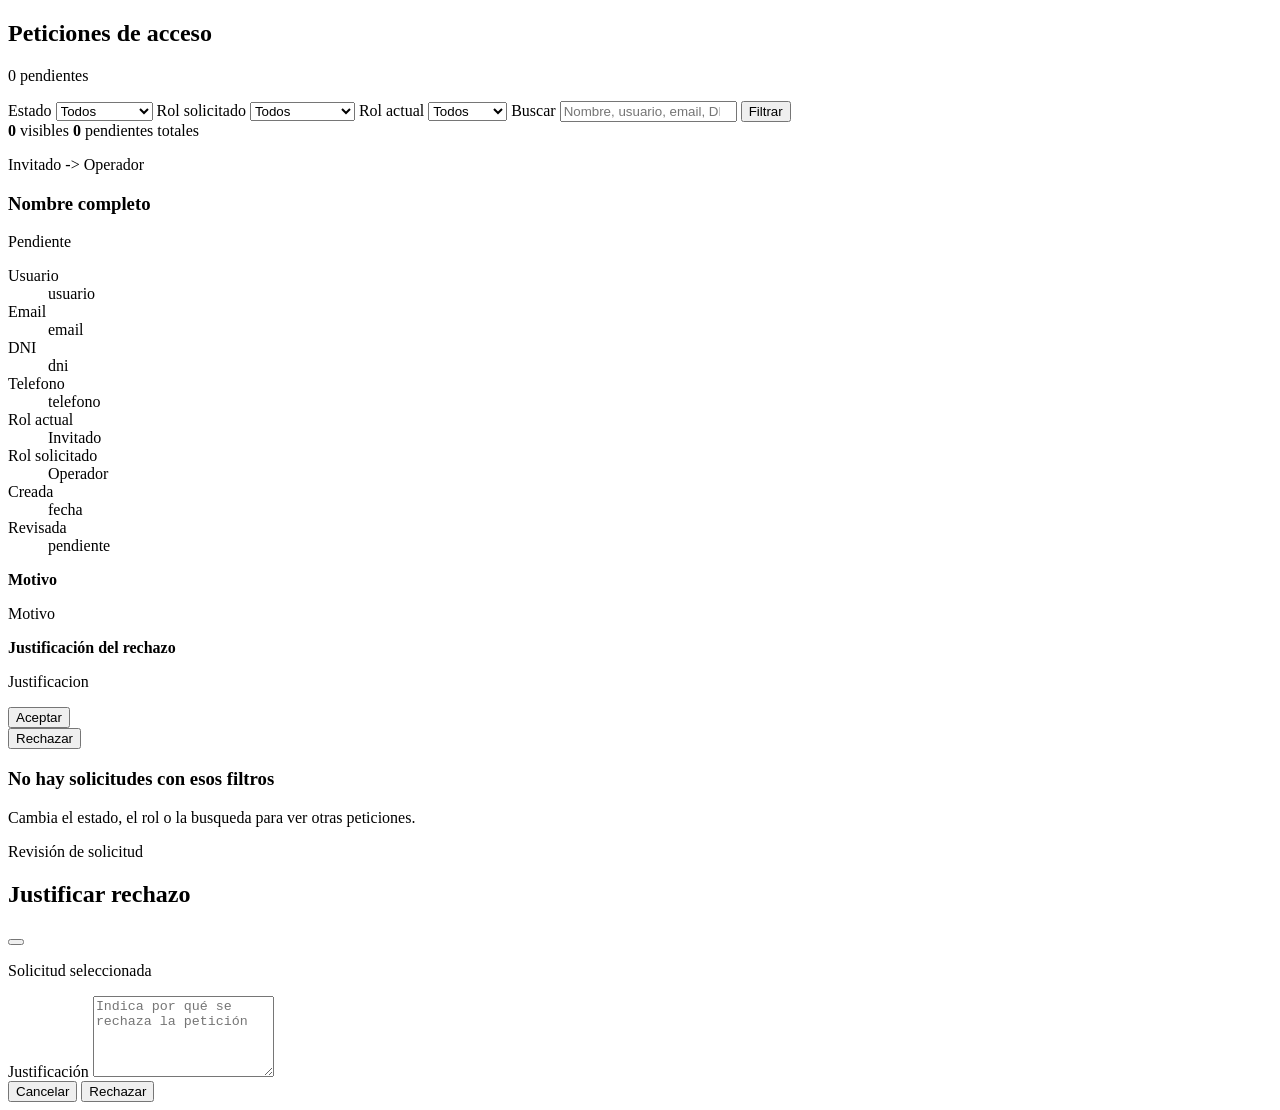
<file: src/main/resources/templates/dashboard/fragments/admin.html>
<!DOCTYPE html>
<html lang="es" xmlns:th="http://www.thymeleaf.org">
<body>
    <th:block th:fragment="admin">
            <section id="admin" class="dashboard-content-grid" th:if="${activeSection == 'admin'}">
                <article class="dashboard-card panel-card admin-panel role-requests-panel" data-collapsible>
                    <div class="panel-header">
                        <div>
                            <h2 id="requests-admin">Peticiones de acceso</h2>
                        </div>
                        <span class="role-badge" th:text="${pendingRoleRequests} + ' pendientes'">0 pendientes</span>
                    </div>

                    <p class="account-request-feedback is-success" th:if="${adminRequestSuccess}" th:text="${adminRequestSuccess}"></p>
                    <p class="account-request-feedback is-error" th:if="${adminRequestError}" th:text="${adminRequestError}"></p>

                    <form class="role-request-filters" method="get" action="/dashboard/admin">
                        <label>
                            Estado
                            <select name="requestStatus">
                                <option value="" th:selected="${requestStatus == ''}">Todos</option>
                                <option value="PENDING" th:selected="${requestStatus == 'PENDING'}">Pendientes</option>
                                <option value="APPROVED" th:selected="${requestStatus == 'APPROVED'}">Aprobadas</option>
                                <option value="REJECTED" th:selected="${requestStatus == 'REJECTED'}">Rechazadas</option>
                            </select>
                        </label>
                        <label>
                            Rol solicitado
                            <select name="requestedRole">
                                <option value="" th:selected="${requestedRole == ''}">Todos</option>
                                <option value="OPERATOR" th:selected="${requestedRole == 'OPERATOR'}">Operador</option>
                                <option value="ADMIN" th:selected="${requestedRole == 'ADMIN'}">Administrador</option>
                            </select>
                        </label>
                        <label>
                            Rol actual
                            <select name="currentRole">
                                <option value="" th:selected="${currentRole == ''}">Todos</option>
                                <option value="GUEST" th:selected="${currentRole == 'GUEST'}">Invitado</option>
                                <option value="OPERATOR" th:selected="${currentRole == 'OPERATOR'}">Operador</option>
                            </select>
                        </label>
                        <label>
                            Buscar
                            <input type="search" name="requestSearch" placeholder="Nombre, usuario, email, DNI..." th:value="${requestSearch}">
                        </label>
                        <button type="submit" class="btn-panel">
                            <i class="fas fa-filter"></i>
                            Filtrar
                        </button>
                    </form>

                    <div class="request-admin-summary">
                        <span><strong th:text="${visibleRoleRequests}">0</strong> visibles</span>
                        <span><strong th:text="${pendingRoleRequests}">0</strong> pendientes totales</span>
                    </div>

                    <div class="role-request-list" th:if="${!#lists.isEmpty(roleRequests)}">
                        <article class="role-request-item" th:each="request : ${roleRequests}">
                            <div class="role-request-header">
                                <div>
                                    <p th:text="${(request.currentRole == 'ADMIN' ? 'Administrador' : (request.currentRole == 'OPERATOR' ? 'Operador' : 'Invitado')) + ' -> ' + (request.requestedRole == 'ADMIN' ? 'Administrador' : (request.requestedRole == 'GUEST' ? 'Invitado' : 'Operador'))}">Invitado -> Operador</p>
                                    <h3 th:text="${request.fullName ?: request.username}">Nombre completo</h3>
                                </div>
                                <span class="detail-badge"
                                      th:classappend="${request.status == 'APPROVED'} ? ' is-success' : (${request.status == 'REJECTED'} ? ' is-danger' : ' is-warning')"
                                      th:text="${request.status == 'APPROVED'} ? 'Aprobada' : (${request.status == 'REJECTED'} ? 'Rechazada' : 'Pendiente')">Pendiente</span>
                            </div>

                            <dl class="role-request-data">
                                <div><dt>Usuario</dt><dd th:text="${request.username ?: 'Sin indicar'}">usuario</dd></div>
                                <div><dt>Email</dt><dd th:text="${request.email ?: 'Sin indicar'}">email</dd></div>
                                <div><dt>DNI</dt><dd th:text="${request.dni ?: 'Sin indicar'}">dni</dd></div>
                                <div><dt>Telefono</dt><dd th:text="${request.phone ?: 'Sin indicar'}">telefono</dd></div>
                                <div><dt>Rol actual</dt><dd th:text="${request.currentRole == 'ADMIN' ? 'Administrador' : (request.currentRole == 'OPERATOR' ? 'Operador' : 'Invitado')}">Invitado</dd></div>
                                <div><dt>Rol solicitado</dt><dd th:text="${request.requestedRole == 'ADMIN' ? 'Administrador' : (request.requestedRole == 'GUEST' ? 'Invitado' : 'Operador')}">Operador</dd></div>
                                <div><dt>Creada</dt><dd th:text="${request.createdAt != null ? #dates.format(T(java.util.Date).from(request.createdAt), 'dd/MM/yyyy HH:mm') : 'Sin fecha'}">fecha</dd></div>
                                <div><dt>Revisada</dt><dd th:text="${request.reviewedAt != null ? #dates.format(T(java.util.Date).from(request.reviewedAt), 'dd/MM/yyyy HH:mm') : 'Pendiente'}">pendiente</dd></div>
                            </dl>

                            <div class="role-request-reason">
                                <strong>Motivo</strong>
                                <p th:text="${#strings.isEmpty(request.reason)} ? 'Sin motivo indicado.' : ${request.reason}">Motivo</p>
                            </div>

                            <div class="role-request-reason is-rejection" th:if="${request.status == 'REJECTED'}">
                                <strong>Justificación del rechazo</strong>
                                <p th:text="${#strings.isEmpty(request.rejectionReason)} ? 'Sin justificación registrada.' : ${request.rejectionReason}">Justificacion</p>
                            </div>

                            <div class="role-request-actions" th:if="${request.status == 'PENDING'}">
                                <form th:action="@{/admin/role-requests/{id}/approve(id=${request.id})}" method="post">
                                    <button type="submit" class="btn-panel">
                                        <i class="fas fa-check"></i>
                                        Aceptar
                                    </button>
                                </form>
                                <button type="button"
                                        class="btn-panel btn-panel-danger"
                                        data-action="open-admin-reject"
                                        th:data-reject-action="@{/admin/role-requests/{id}/reject(id=${request.id})}"
                                        th:data-request-name="${request.fullName ?: request.username}">
                                    <i class="fas fa-xmark"></i>
                                    Rechazar
                                </button>
                            </div>
                        </article>
                    </div>

                    <div class="empty-state compact-empty-state" th:if="${#lists.isEmpty(roleRequests)}">
                        <i class="fas fa-list-check"></i>
                        <h3>No hay solicitudes con esos filtros</h3>
                        <p>Cambia el estado, el rol o la busqueda para ver otras peticiones.</p>
                    </div>
                </article>

                <div class="account-request-modal" id="admin-reject-modal" aria-hidden="true">
                    <div class="account-request-backdrop" data-action="close-admin-reject"></div>
                    <section class="account-request-dialog request-status-dialog" role="dialog" aria-modal="true" aria-labelledby="admin-reject-title">
                        <div class="panel-header">
                            <div>
                                <p>Revisión de solicitud</p>
                                <h2 id="admin-reject-title">Justificar rechazo</h2>
                            </div>
                            <button type="button" class="modal-close-button" data-action="close-admin-reject" aria-label="Cerrar rechazo">
                                <i class="fas fa-xmark"></i>
                            </button>
                        </div>

                        <form class="operator-request-form" id="admin-reject-form" method="post">
                            <p class="reject-modal-target" id="admin-reject-target">Solicitud seleccionada</p>
                            <label>
                                Justificación
                                <textarea name="rejectionReason" rows="5" maxlength="500" placeholder="Indica por qué se rechaza la petición" required></textarea>
                            </label>
                            <div class="modal-actions">
                                <button type="button" class="btn-panel btn-panel-secondary" data-action="close-admin-reject">Cancelar</button>
                                <button type="submit" class="btn-panel btn-panel-danger">
                                    <i class="fas fa-xmark"></i>
                                    Rechazar
                                </button>
                            </div>
                        </form>
                    </section>
                </div>
            </section>
    </th:block>
</body>
</html>
</file>
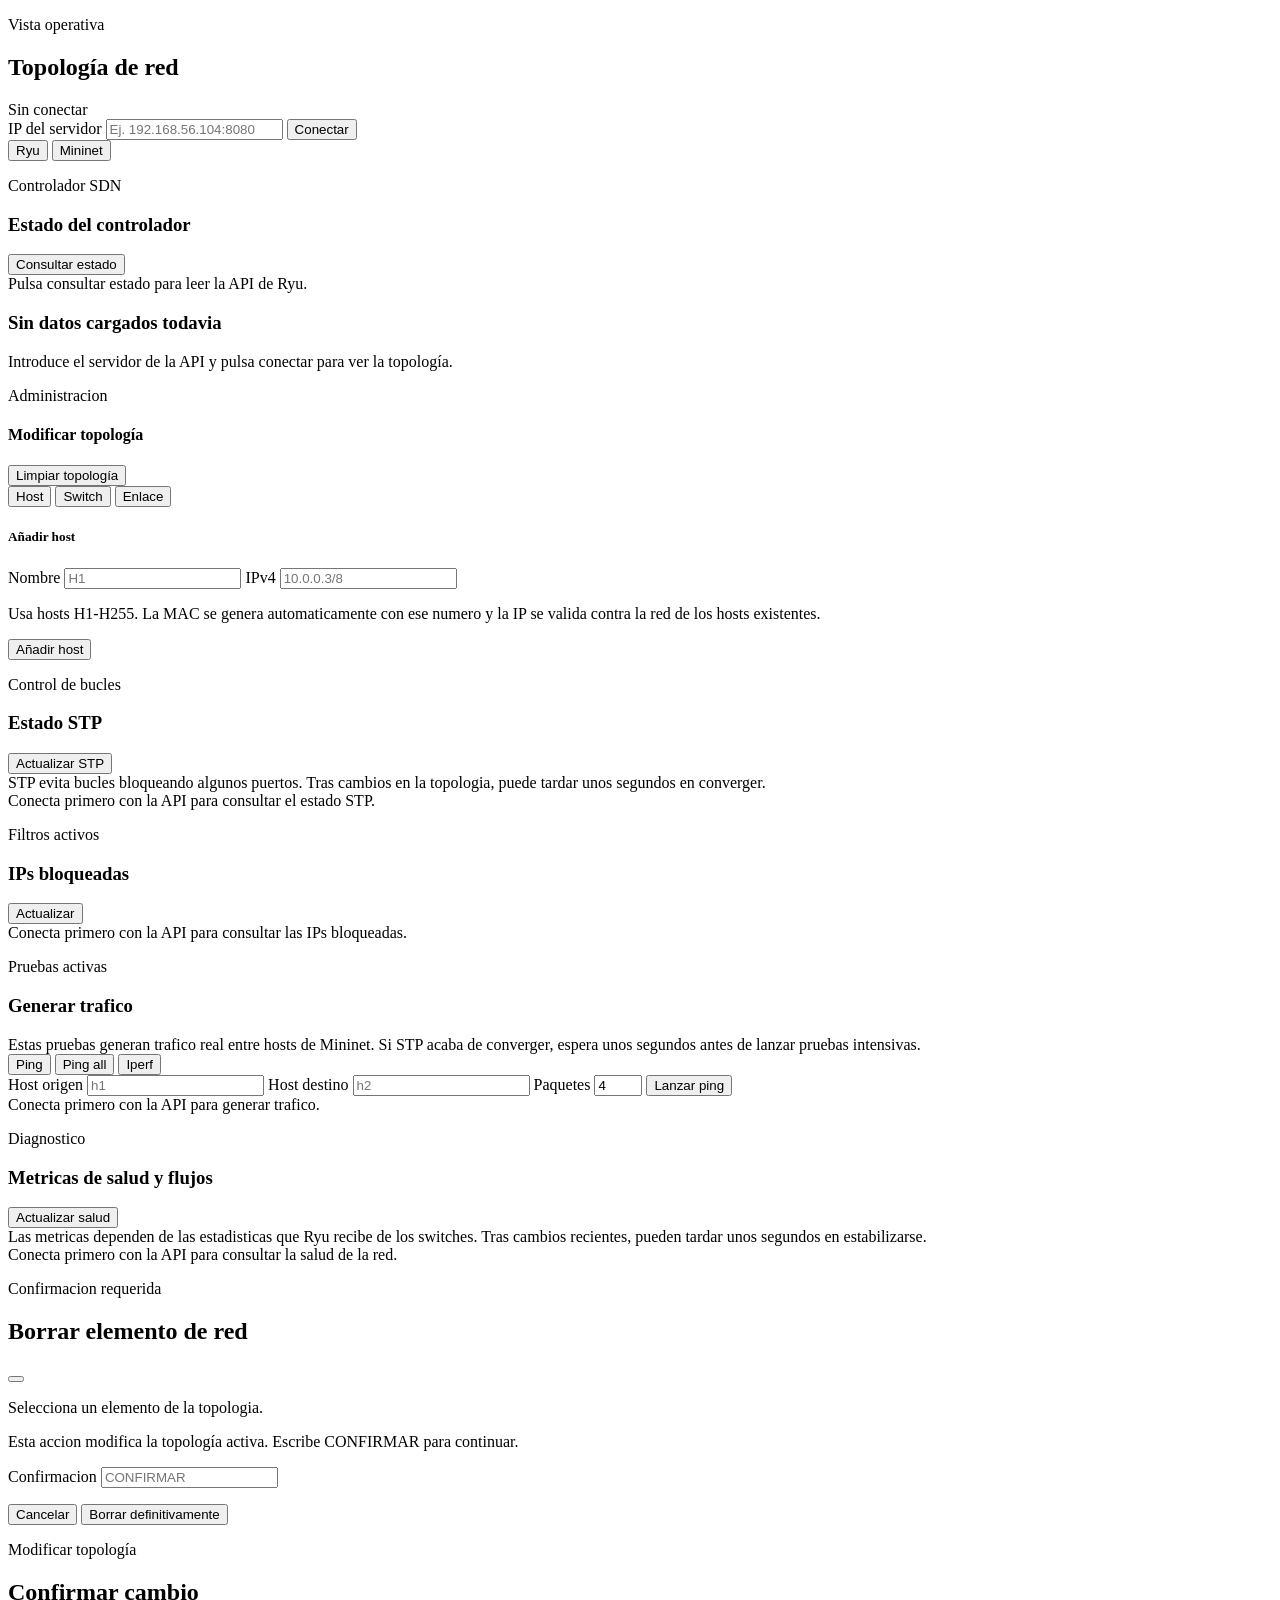
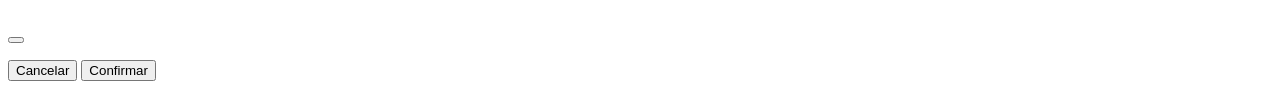
<file: src/main/resources/templates/dashboard/fragments/network.html>
<!DOCTYPE html>
<html lang="es" xmlns:th="http://www.thymeleaf.org">
<body>
    <th:block th:fragment="network">
            <section id="network" class="dashboard-content-grid" th:if="${activeSection == 'network'}">
                <article class="dashboard-card panel-card topology-view-card">
                    <div class="panel-header">
                        <div>
                            <p th:text="${topologySubtitle}">Vista operativa</p>
                            <h2 th:text="${topologyTitle}">Topología de red</h2>
                        </div>
                        <span class="server-status" data-server-status>
                            <i class="fas fa-circle"></i>
                            Sin conectar
                        </span>
                    </div>

                    <form class="server-form dashboard-server-form"
                          data-server-form
                          th:attr="data-admin-network-view=${isAdmin}">
                        <label>
                            IP del servidor
                            <input type="text" name="serverIp" placeholder="Ej. 192.168.56.104:8080" autocomplete="off" data-server-input>
                        </label>
                        <button type="submit" class="btn-panel" data-server-connect>
                            <i class="fas fa-plug"></i>
                            Conectar
                        </button>
                    </form>

                    <div class="network-status-tabs" data-network-status-tabs>
                        <div class="network-status-tablist" role="tablist" aria-label="Estados de red">
                            <button type="button"
                                    class="network-status-tab is-active"
                                    role="tab"
                                    aria-selected="true"
                                    aria-controls="controller-status-tab"
                                    id="controller-status-tab-button"
                                    data-status-tab="controller">
                                <i class="fas fa-microchip"></i>
                                Ryu
                            </button>
                            <button type="button"
                                    class="network-status-tab"
                                    role="tab"
                                    aria-selected="false"
                                    aria-controls="mininet-status-tab"
                                    id="mininet-status-tab-button"
                                    data-status-tab="mininet">
                                <i class="fas fa-server"></i>
                                Mininet
                            </button>
                        </div>

                        <div class="network-status-panel is-active"
                             id="controller-status-tab"
                             role="tabpanel"
                             aria-labelledby="controller-status-tab-button"
                             data-status-panel="controller"
                             data-controller-status-panel>
                            <div class="network-status-heading">
                                <div>
                                    <p>Controlador SDN</p>
                                    <h3>Estado del controlador</h3>
                                </div>
                                <button type="button" class="topology-refresh-button" data-controller-status-refresh>
                                    <i class="fas fa-arrows-rotate"></i>
                                    Consultar estado
                                </button>
                            </div>
                            <div class="network-status-body" data-controller-status-body>
                                <span class="network-status-placeholder">
                                    <i class="fas fa-circle-info"></i>
                                    Pulsa consultar estado para leer la API de Ryu.
                                </span>
                            </div>
                        </div>

                        <div class="network-status-panel"
                             id="mininet-status-tab"
                             role="tabpanel"
                             aria-labelledby="mininet-status-tab-button"
                             data-status-panel="mininet"
                             data-mininet-status-panel
                             hidden>
                            <div class="network-status-heading">
                                <div>
                                    <p>Mininet</p>
                                    <h3>Estado de la topologia en ejecucion</h3>
                                </div>
                                <button type="button" class="topology-refresh-button" data-mininet-status-refresh>
                                    <i class="fas fa-arrows-rotate"></i>
                                    Consultar Mininet
                                </button>
                            </div>
                            <div class="mininet-status-note">
                                <i class="fas fa-circle-info"></i>
                                Esta vista muestra la topologia cargada en Mininet. Tras arrancar o cambiar la red, Ryu puede tardar unos segundos en descubrirla y reflejarla en la vista principal.
                            </div>
                            <div class="network-status-body" data-mininet-status-body>
                                <span class="network-status-placeholder">
                                    <i class="fas fa-server"></i>
                                    Pulsa consultar Mininet para leer el estado de la red en ejecucion.
                                </span>
                            </div>
                        </div>
                    </div>

                    <div class="topology-stage dashboard-topology-stage" data-topology-stage>
                        <div class="empty-state" data-topology-empty>
                            <i class="fas fa-network-wired"></i>
                            <h3>Sin datos cargados todavia</h3>
                            <p>Introduce el servidor de la API y pulsa conectar para ver la topología.</p>
                        </div>
                    </div>

                    <div class="topology-live-inventory" data-admin-live-inventory data-collapsible data-collapsed="true" th:if="${isAdmin}">
                        <div class="topology-live-inventory-header">
                            <div class="topology-live-inventory-title">
                                <div>
                                    <p>Administracion</p>
                                    <h4>Modificar topología</h4>
                                </div>
                            </div>
                            <div class="topology-live-inventory-actions">
                                <button type="button" class="btn-panel btn-panel-danger" data-action="clear-live-topology">
                                    <i class="fas fa-eraser"></i>
                                    Limpiar topología
                                </button>
                                <span data-admin-inventory-feedback hidden></span>
                            </div>
                        </div>

                        <div class="topology-inventory-tabs">
                            <div class="topology-inventory-tablist" role="tablist" aria-label="Tipo de elemento a añadir">
                                <button type="button" class="topology-inventory-tab is-active" role="tab" aria-selected="true" data-inventory-tab="host">
                                    <i class="fas fa-desktop"></i>
                                    Host
                                </button>
                                <button type="button" class="topology-inventory-tab" role="tab" aria-selected="false" data-inventory-tab="switch">
                                    <i class="fas fa-network-wired"></i>
                                    Switch
                                </button>
                                <button type="button" class="topology-inventory-tab" role="tab" aria-selected="false" data-inventory-tab="link">
                                    <i class="fas fa-link"></i>
                                    Enlace
                                </button>
                            </div>

                            <form class="topology-inventory-form is-active" data-inventory-form="add-host" data-inventory-panel="host">
                                <h5><i class="fas fa-desktop"></i> Añadir host</h5>
                                <label>Nombre <input type="text" name="name" placeholder="H1" pattern="[hH]([1-9][0-9]?|1[0-9]{2}|2[0-4][0-9]|25[0-5])" title="Formato H1, H2... H255" required></label>
                                <label>IPv4 <input type="text" name="ip" placeholder="10.0.0.3/8" required></label>
                                <p class="topology-inventory-help">Usa hosts H1-H255. La MAC se genera automaticamente con ese numero y la IP se valida contra la red de los hosts existentes.</p>
                                <button type="submit" class="btn-panel"><i class="fas fa-plus"></i> Añadir host</button>
                            </form>

                            <form class="topology-inventory-form" data-inventory-form="add-switch" data-inventory-panel="switch" hidden>
                                <h5><i class="fas fa-network-wired"></i> Añadir switch</h5>
                                <label>Nombre del SW <input type="text" name="name" placeholder="S1" pattern="[sS][1-9][0-9]*" title="Formato S1, S2, S3..." required></label>
                                <button type="submit" class="btn-panel"><i class="fas fa-plus"></i> Añadir switch</button>
                            </form>

                            <form class="topology-inventory-form" data-inventory-form="add-link" data-inventory-panel="link" hidden>
                                <h5><i class="fas fa-link"></i> Añadir enlace</h5>
                                <label>Origen (host o switch) <input type="text" name="node1" placeholder="Ej. H1 o S1" required></label>
                                <label>Destino (host o switch) <input type="text" name="node2" placeholder="Ej. S1 o S2" required></label>
                                <p class="topology-inventory-help">En origen y destino puedes indicar un host o un switch. Se admiten enlaces host-switch y switch-switch. Los puertos se calculan automaticamente con el primer puerto libre.</p>
                                <button type="submit" class="btn-panel"><i class="fas fa-plus"></i> Añadir enlace</button>
                            </form>
                        </div>
                    </div>

                    <div class="network-status-panel stp-status-panel" data-stp-status-panel data-collapsible data-collapsed="true">
                        <div class="network-status-heading">
                            <div>
                                <p>Control de bucles</p>
                                <h3>Estado STP</h3>
                            </div>
                            <button type="button" class="topology-refresh-button" data-stp-refresh>
                                <i class="fas fa-arrows-rotate"></i>
                                Actualizar STP
                            </button>
                        </div>
                        <div class="mininet-status-note stp-status-note">
                            <i class="fas fa-circle-info"></i>
                            STP evita bucles bloqueando algunos puertos. Tras cambios en la topologia, puede tardar unos segundos en converger.
                        </div>
                        <div class="network-status-body" data-stp-body>
                            <span class="network-status-placeholder">
                                <i class="fas fa-shield-halved"></i>
                                Conecta primero con la API para consultar el estado STP.
                            </span>
                        </div>
                    </div>

                    <div class="network-status-panel blocked-ips-panel" data-blocked-ips-panel data-collapsible data-collapsed="true">
                        <div class="network-status-heading">
                            <div>
                                <p>Filtros activos</p>
                                <h3>IPs bloqueadas</h3>
                            </div>
                            <button type="button" class="topology-refresh-button" data-blocked-ips-refresh>
                                <i class="fas fa-arrows-rotate"></i>
                                Actualizar
                            </button>
                        </div>
                        <div class="network-status-body" data-blocked-ips-body>
                            <span class="network-status-placeholder">
                                <i class="fas fa-ban"></i>
                                Conecta primero con la API para consultar las IPs bloqueadas.
                            </span>
                        </div>
                    </div>

                    <div class="network-status-panel traffic-panel" data-traffic-panel data-collapsible data-collapsed="true">
                        <div class="network-status-heading">
                            <div>
                                <p>Pruebas activas</p>
                                <h3>Generar trafico</h3>
                            </div>
                        </div>
                        <div class="mininet-status-note traffic-status-note">
                            <i class="fas fa-circle-info"></i>
                            Estas pruebas generan trafico real entre hosts de Mininet. Si STP acaba de converger, espera unos segundos antes de lanzar pruebas intensivas.
                        </div>
                        <div class="traffic-tabs" data-traffic-tabs>
                            <div class="traffic-tablist" role="tablist" aria-label="Tipos de trafico">
                                <button type="button" class="traffic-tab is-active" role="tab" aria-selected="true" data-traffic-tab="ping">
                                    <i class="fas fa-terminal"></i>
                                    Ping
                                </button>
                                <button type="button" class="traffic-tab" role="tab" aria-selected="false" data-traffic-tab="pingall">
                                    <i class="fas fa-network-wired"></i>
                                    Ping all
                                </button>
                                <button type="button" class="traffic-tab" role="tab" aria-selected="false" data-traffic-tab="iperf">
                                    <i class="fas fa-gauge-high"></i>
                                    Iperf
                                </button>
                            </div>

                            <div class="traffic-tab-panel is-active" data-traffic-panel-content="ping">
                                <form class="traffic-form" data-traffic-form="ping">
                                    <label>
                                        Host origen
                                        <input type="text" name="src_host" placeholder="h1" required>
                                    </label>
                                    <label>
                                        Host destino
                                        <input type="text" name="dst_host" placeholder="h2" required>
                                    </label>
                                    <label>
                                        Paquetes
                                        <input type="number" name="count" min="1" max="20" value="4">
                                    </label>
                                    <button type="submit" class="btn-panel">
                                        <i class="fas fa-play"></i>
                                        Lanzar ping
                                    </button>
                                </form>
                            </div>

                            <div class="traffic-tab-panel" data-traffic-panel-content="pingall" hidden>
                                <form class="traffic-form traffic-form-compact" data-traffic-form="pingall">
                                    <label>
                                        Paquetes por prueba
                                        <input type="number" name="count" min="1" max="10" value="1">
                                    </label>
                                    <label>
                                        Timeout por ping
                                        <input type="number" name="timeout_per_ping" min="1" max="30" value="5">
                                    </label>
                                    <button type="submit" class="btn-panel">
                                        <i class="fas fa-play"></i>
                                        Probar conectividad
                                    </button>
                                </form>
                            </div>

                            <div class="traffic-tab-panel" data-traffic-panel-content="iperf" hidden>
                                <form class="traffic-form" data-traffic-form="iperf">
                                    <label>
                                        Host origen
                                        <input type="text" name="src_host" placeholder="h1" required>
                                    </label>
                                    <label>
                                        Host destino
                                        <input type="text" name="dst_host" placeholder="h2" required>
                                    </label>
                                    <label>
                                        Duracion
                                        <input type="number" name="duration" min="1" max="60" value="10">
                                    </label>
                                    <label>
                                        Puerto
                                        <input type="number" name="port" min="1" max="65535" value="5201">
                                    </label>
                                    <label class="traffic-checkbox">
                                        <input type="checkbox" name="udp">
                                        UDP
                                    </label>
                                    <label>
                                        Ancho de banda UDP
                                        <input type="text" name="bandwidth" placeholder="10M">
                                    </label>
                                    <button type="submit" class="btn-panel">
                                        <i class="fas fa-play"></i>
                                        Lanzar iperf
                                    </button>
                                </form>
                            </div>
                        </div>
                        <div class="traffic-result" data-traffic-result>
                            <span class="network-status-placeholder">
                                <i class="fas fa-wave-square"></i>
                                Conecta primero con la API para generar trafico.
                            </span>
                        </div>
                    </div>

                    <div class="network-status-panel health-status-panel" data-health-status-panel data-collapsible data-collapsed="true">
                        <div class="network-status-heading">
                            <div>
                                <p>Diagnostico</p>
                                <h3>Metricas de salud y flujos</h3>
                            </div>
                            <button type="button" class="topology-refresh-button" data-health-refresh>
                                <i class="fas fa-arrows-rotate"></i>
                                Actualizar salud
                            </button>
                        </div>
                        <div class="mininet-status-note health-status-note">
                            <i class="fas fa-circle-info"></i>
                            Las metricas dependen de las estadisticas que Ryu recibe de los switches. Tras cambios recientes, pueden tardar unos segundos en estabilizarse.
                        </div>
                        <div class="network-status-body" data-health-body>
                            <span class="network-status-placeholder">
                                <i class="fas fa-heart-pulse"></i>
                                Conecta primero con la API para consultar la salud de la red.
                            </span>
                        </div>
                    </div>
                </article>
            </section>

            <div class="account-request-modal" id="network-delete-modal" aria-hidden="true" th:if="${isAdmin}">
                <div class="account-request-backdrop" data-action="close-network-delete"></div>
                <section class="account-request-dialog request-status-dialog" role="dialog" aria-modal="true" aria-labelledby="network-delete-title">
                    <div class="panel-header">
                        <div>
                            <p>Confirmacion requerida</p>
                            <h2 id="network-delete-title">Borrar elemento de red</h2>
                        </div>
                        <button type="button" class="modal-close-button" data-action="close-network-delete" aria-label="Cerrar borrado">
                            <i class="fas fa-xmark"></i>
                        </button>
                    </div>

                    <form class="operator-request-form" data-network-delete-form>
                        <p class="reject-modal-target" data-network-delete-summary>Selecciona un elemento de la topologia.</p>
                        <p class="account-request-note">Esta accion modifica la topología activa. Escribe CONFIRMAR para continuar.</p>
                        <label>
                            Confirmacion
                            <input type="text" name="confirmation" autocomplete="off" placeholder="CONFIRMAR" required>
                        </label>
                        <p class="account-request-feedback" data-network-delete-feedback></p>
                        <div class="modal-actions">
                            <button type="button" class="btn-panel btn-panel-secondary" data-action="close-network-delete">Cancelar</button>
                            <button type="submit" class="btn-panel btn-panel-danger">
                                <i class="fas fa-trash"></i>
                                Borrar definitivamente
                            </button>
                        </div>
                    </form>
                </section>
            </div>

            <div class="account-request-modal" id="network-change-modal" aria-hidden="true" th:if="${isAdmin}">
                <div class="account-request-backdrop" data-action="close-network-change"></div>
                <section class="account-request-dialog request-status-dialog" role="dialog" aria-modal="true" aria-labelledby="network-change-title">
                    <div class="panel-header">
                        <div>
                            <p>Modificar topología</p>
                            <h2 id="network-change-title" data-network-change-title>Confirmar cambio</h2>
                        </div>
                        <button type="button" class="modal-close-button" data-action="close-network-change" aria-label="Cerrar confirmacion">
                            <i class="fas fa-xmark"></i>
                        </button>
                    </div>

                    <form class="operator-request-form" data-network-change-form>
                        <p class="reject-modal-target" data-network-change-summary></p>
                        <p class="account-request-note" data-network-change-note></p>
                        <label data-network-change-confirmation-wrapper hidden>
                            Confirmacion
                            <input type="text" name="confirmation" autocomplete="off" placeholder="CONFIRMAR">
                        </label>
                        <p class="account-request-feedback" data-network-change-feedback></p>
                        <div class="modal-actions">
                            <button type="button" class="btn-panel btn-panel-secondary" data-action="close-network-change">Cancelar</button>
                            <button type="submit" class="btn-panel" data-network-change-submit>
                                <i class="fas fa-check"></i>
                                Confirmar
                            </button>
                        </div>
                    </form>
                </section>
            </div>
    </th:block>
</body>
</html>
</file>
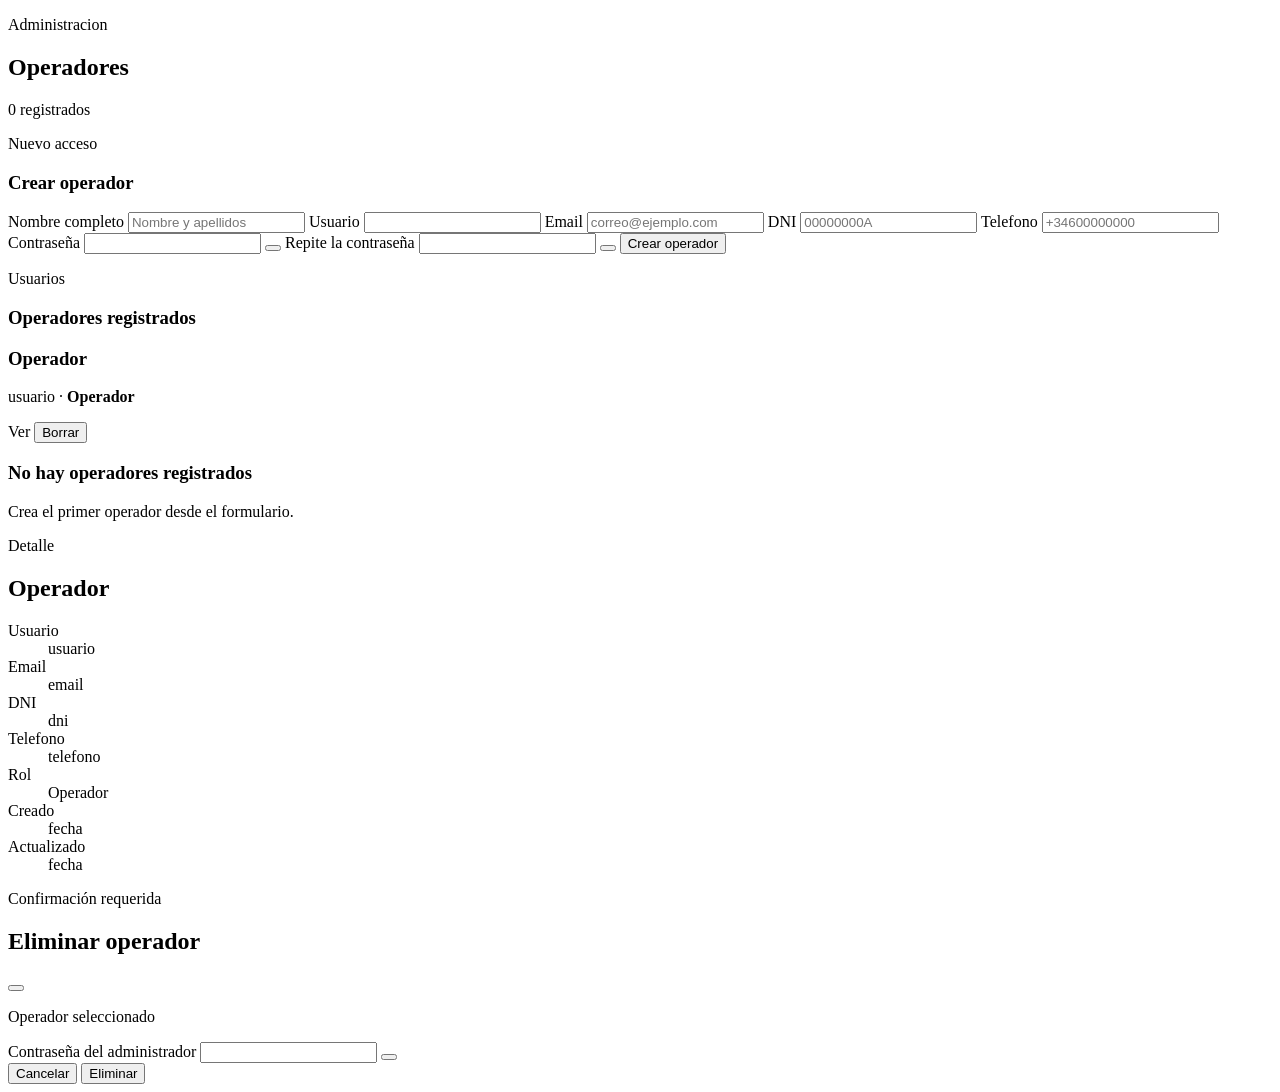
<file: src/main/resources/templates/dashboard/fragments/operators.html>
<!DOCTYPE html>
<html lang="es" xmlns:th="http://www.thymeleaf.org">
<body>
    <th:block th:fragment="operators">
            <section id="operators" class="dashboard-content-grid" th:if="${activeSection == 'operators'}">
                <article class="dashboard-card panel-card operators-panel">
                    <div class="panel-header">
                        <div>
                            <p>Administracion</p>
                            <h2>Operadores</h2>
                        </div>
                        <span class="role-badge" th:text="${#lists.size(operators)} + ' registrados'">0 registrados</span>
                    </div>

                    <p class="account-request-feedback is-success" th:if="${operatorSuccess}" th:text="${operatorSuccess}"></p>
                    <p class="account-request-feedback is-error" th:if="${operatorError}" th:text="${operatorError}"></p>

                    <div class="operators-layout">
                        <section class="operator-create-section" data-collapsible data-collapsed="true">
                            <div class="profile-section-heading">
                                <span><i class="fas fa-user-plus"></i></span>
                                <div>
                                    <p>Nuevo acceso</p>
                                    <h3>Crear operador</h3>
                                </div>
                            </div>

                            <form class="operator-form" method="post" action="/dashboard/operators">
                                <label>
                                    Nombre completo
                                    <input type="text" name="fullName" placeholder="Nombre y apellidos" minlength="3" maxlength="120" required>
                                </label>
                                <label>
                                    Usuario
                                    <input type="text" name="username" minlength="3" maxlength="30" pattern="[A-Za-z0-9._-]{3,30}" title="Solo letras, numeros, punto, guion o guion bajo" required>
                                </label>
                                <label>
                                    Email
                                    <input type="email" name="email" placeholder="correo@ejemplo.com" required>
                                </label>
                                <label>
                                    DNI
                                    <input type="text" name="dni" placeholder="00000000A" pattern="[0-9]{8}[A-Za-z]" maxlength="9" title="Introduce un DNI valido, por ejemplo 00000000T" required>
                                </label>
                                <label>
                                    Telefono
                                    <input type="tel" name="phone" placeholder="+34600000000" pattern="\+?[0-9 ]{9,20}" title="Entre 9 y 20 numeros, con prefijo + opcional" required>
                                </label>
                                <label>
                                    Contraseña
                                    <span class="profile-password-field">
                                        <input type="password" name="password" minlength="8" autocomplete="new-password" required>
                                        <button type="button" class="password-toggle" data-action="toggle-profile-password" aria-label="Mostrar contraseña" aria-pressed="false">
                                            <i class="fas fa-eye"></i>
                                        </button>
                                    </span>
                                </label>
                                <label>
                                    Repite la contraseña
                                    <span class="profile-password-field">
                                        <input type="password" name="confirmPassword" minlength="8" autocomplete="new-password" required>
                                        <button type="button" class="password-toggle" data-action="toggle-profile-password" aria-label="Mostrar contraseña" aria-pressed="false">
                                            <i class="fas fa-eye"></i>
                                        </button>
                                    </span>
                                </label>
                                <button type="submit" class="btn-panel">
                                    <i class="fas fa-plus"></i>
                                    Crear operador
                                </button>
                            </form>
                        </section>

                        <section class="operator-list-section" data-collapsible>
                            <div class="profile-section-heading">
                                <span><i class="fas fa-user-gear"></i></span>
                                <div>
                                    <p>Usuarios</p>
                                    <h3>Operadores registrados</h3>
                                </div>
                            </div>

                            <div class="operator-list" th:if="${!#lists.isEmpty(operators)}">
                                <article class="operator-item" th:each="operator : ${operators}"
                                         th:classappend="${selectedOperator != null && selectedOperator.id == operator.id} ? ' is-selected' : ''">
                                    <div class="operator-main">
                                        <div class="dashboard-avatar"><i class="fas fa-user"></i></div>
                                        <div>
                                            <h3 th:text="${operator.fullName ?: operator.username}">Operador</h3>
                                            <p>
                                                <span th:text="${operator.username}">usuario</span>
                                                <span> · </span>
                                                <strong>Operador</strong>
                                            </p>
                                        </div>
                                    </div>
                                    <div class="operator-actions">
                                        <a class="btn-panel btn-panel-secondary" th:href="@{/dashboard/operators(operatorId=${operator.id})}">
                                            <i class="fas fa-eye"></i>
                                            Ver
                                        </a>
                                        <button type="button"
                                                class="btn-panel btn-panel-danger"
                                                data-action="open-operator-delete"
                                                th:data-delete-action="@{/dashboard/operators/{id}/delete(id=${operator.id})}"
                                                th:data-operator-name="${operator.fullName ?: operator.username}">
                                            <i class="fas fa-trash"></i>
                                            Borrar
                                        </button>
                                    </div>
                                </article>
                            </div>

                            <div class="empty-state compact-empty-state" th:if="${#lists.isEmpty(operators)}">
                                <i class="fas fa-user-gear"></i>
                                <h3>No hay operadores registrados</h3>
                                <p>Crea el primer operador desde el formulario.</p>
                            </div>
                        </section>
                    </div>
                </article>

                <div class="operator-modal is-open" th:if="${selectedOperator != null}" role="dialog" aria-modal="true" aria-labelledby="operator-detail-title">
                    <a class="operator-modal-backdrop" href="/dashboard/operators" aria-label="Cerrar detalle"></a>
                    <article class="operator-modal-dialog">
                        <div class="panel-header">
                            <div>
                                <p>Detalle</p>
                                <h2 id="operator-detail-title" th:text="${selectedOperator.fullName ?: selectedOperator.username}">Operador</h2>
                            </div>
                            <a class="modal-close-button" href="/dashboard/operators" aria-label="Cerrar detalle">
                                <i class="fas fa-xmark"></i>
                            </a>
                        </div>

                        <dl class="role-request-data operator-detail-data">
                            <div><dt>Usuario</dt><dd th:text="${selectedOperator.username}">usuario</dd></div>
                            <div><dt>Email</dt><dd th:text="${selectedOperator.email}">email</dd></div>
                            <div><dt>DNI</dt><dd th:text="${selectedOperator.dni}">dni</dd></div>
                            <div><dt>Telefono</dt><dd th:text="${selectedOperator.phone}">telefono</dd></div>
                            <div><dt>Rol</dt><dd>Operador</dd></div>
                            <div><dt>Creado</dt><dd th:text="${selectedOperator.createdAt != null ? #dates.format(T(java.util.Date).from(selectedOperator.createdAt), 'dd/MM/yyyy HH:mm') : 'Sin fecha'}">fecha</dd></div>
                            <div><dt>Actualizado</dt><dd th:text="${selectedOperator.updatedAt != null ? #dates.format(T(java.util.Date).from(selectedOperator.updatedAt), 'dd/MM/yyyy HH:mm') : 'Sin fecha'}">fecha</dd></div>
                        </dl>
                    </article>
                </div>

                <div class="account-request-modal"
                     id="operator-delete-modal"
                     th:classappend="${operatorDeleteError} ? ' is-open' : ''"
                     th:attr="aria-hidden=${operatorDeleteError} ? 'false' : 'true'">
                    <div class="account-request-backdrop" data-action="close-operator-delete"></div>
                    <section class="account-request-dialog request-status-dialog" role="dialog" aria-modal="true" aria-labelledby="operator-delete-title">
                        <div class="panel-header">
                            <div>
                                <p>Confirmación requerida</p>
                                <h2 id="operator-delete-title">Eliminar operador</h2>
                            </div>
                            <button type="button" class="modal-close-button" data-action="close-operator-delete" aria-label="Cerrar borrado">
                                <i class="fas fa-xmark"></i>
                            </button>
                        </div>

                        <form class="operator-request-form" id="operator-delete-form" method="post" th:action="${operatorDeleteAction}">
                            <p class="reject-modal-target"
                               id="operator-delete-target"
                               th:text="${operatorDeleteName != null ? 'Vas a eliminar a ' + operatorDeleteName + '.' : 'Operador seleccionado'}">Operador seleccionado</p>
                            <p class="account-request-feedback is-error" th:if="${operatorDeleteError}" th:text="${operatorDeleteError}"></p>
                            <label>
                                Contraseña del administrador
                                <span class="profile-password-field">
                                    <input type="password" name="adminPassword" autocomplete="current-password" required>
                                    <button type="button" class="password-toggle" data-action="toggle-profile-password" aria-label="Mostrar contraseña" aria-pressed="false">
                                        <i class="fas fa-eye"></i>
                                    </button>
                                </span>
                            </label>
                            <div class="modal-actions">
                                <button type="button" class="btn-panel btn-panel-secondary" data-action="close-operator-delete">Cancelar</button>
                                <button type="submit" class="btn-panel btn-panel-danger">
                                    <i class="fas fa-trash"></i>
                                    Eliminar
                                </button>
                            </div>
                        </form>
                    </section>
                </div>
            </section>
    </th:block>
</body>
</html>
</file>
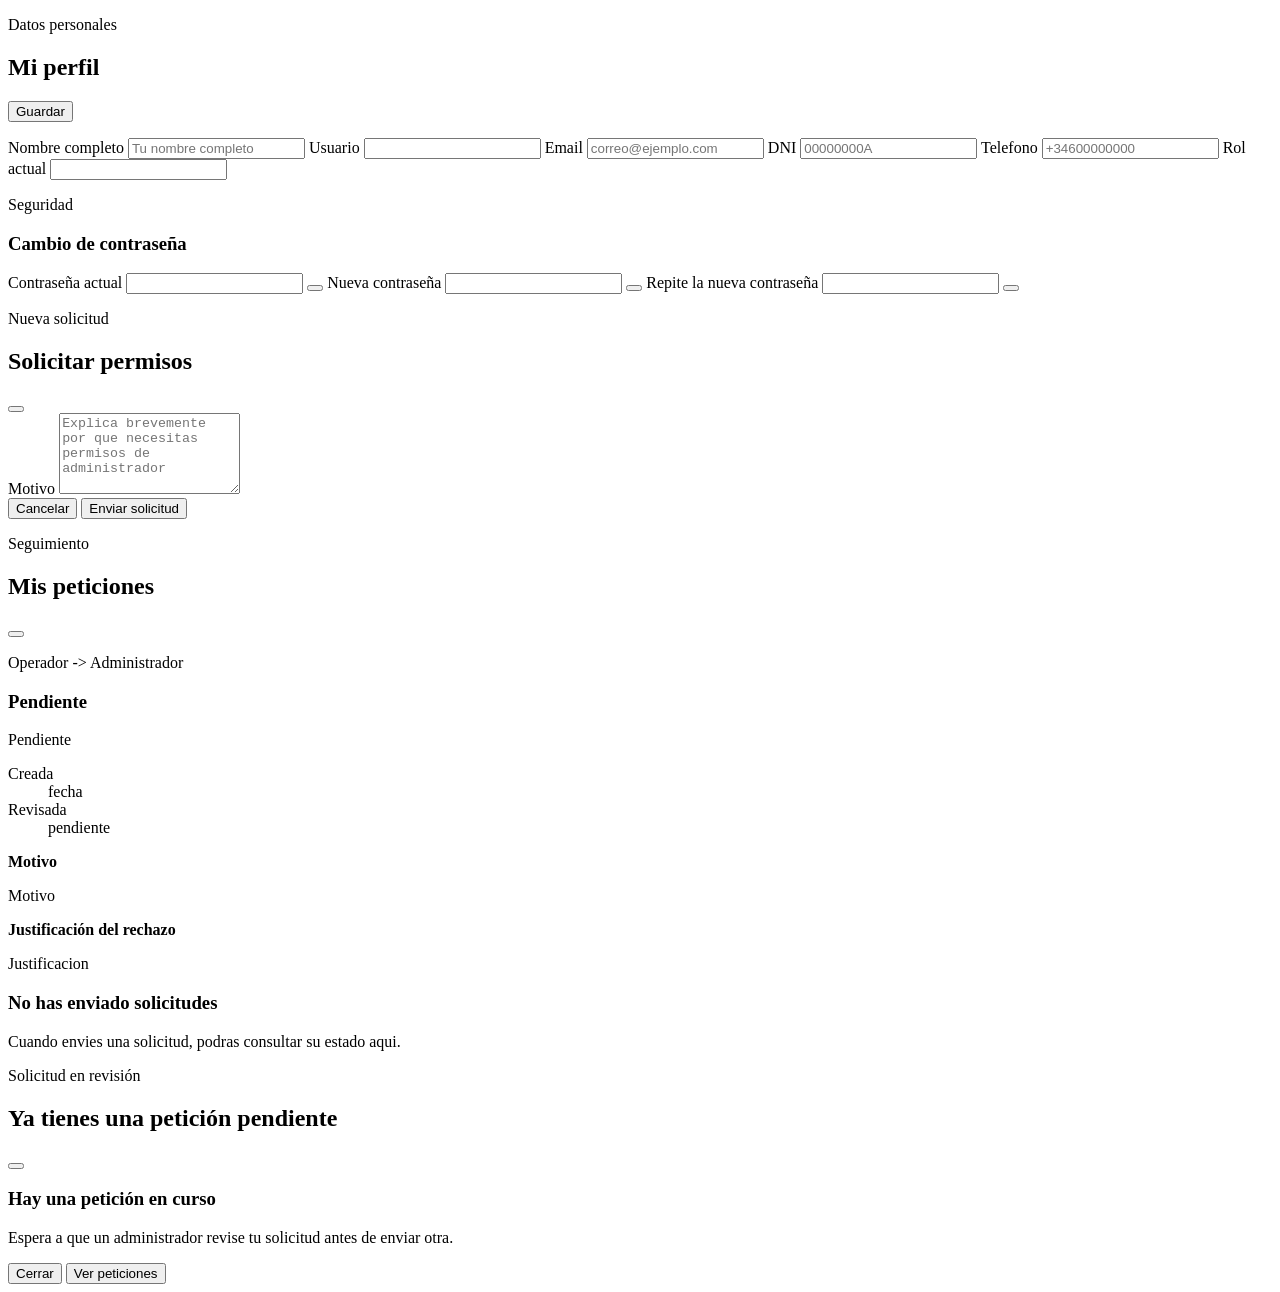
<file: src/main/resources/templates/dashboard/fragments/profile.html>
<!DOCTYPE html>
<html lang="es" xmlns:th="http://www.thymeleaf.org">
<body>
    <th:block th:fragment="profile">
            <section id="profile" class="dashboard-content-grid" th:if="${activeSection == 'profile'}">
                <article class="dashboard-card panel-card profile-card">
                    <div class="panel-header">
                        <div>
                            <p>Datos personales</p>
                            <h2>Mi perfil</h2>
                        </div>
                        <button type="submit" form="profile-form" class="btn-panel">
                            <i class="fas fa-floppy-disk"></i>
                            Guardar
                        </button>
                    </div>

                    <p class="account-request-feedback is-success" th:if="${profileSuccess}" th:text="${profileSuccess}"></p>
                    <p class="account-request-feedback is-error" th:if="${profileError}" th:text="${profileError}"></p>

                    <form id="profile-form" class="profile-form" method="post" action="/dashboard/profile">
                        <div class="profile-form-section">
                            <label>
                                Nombre completo
                                <input type="text" name="fullName" th:value="${user.fullName}" placeholder="Tu nombre completo" minlength="3" maxlength="120" required>
                            </label>
                            <label>
                                Usuario
                                <input type="text" name="username" th:value="${user.username}" minlength="3" maxlength="30" pattern="[A-Za-z0-9._-]{3,30}" title="Solo letras, numeros, punto, guion o guion bajo" required>
                            </label>
                            <label>
                                Email
                                <input type="email" name="email" th:value="${user.email}" placeholder="correo@ejemplo.com" required>
                            </label>
                            <label>
                                DNI
                                <input type="text" name="dni" th:value="${user.dni}" placeholder="00000000A" pattern="[0-9]{8}[A-Za-z]" maxlength="9" title="Introduce un DNI valido, por ejemplo 00000000T" required>
                            </label>
                            <label>
                                Telefono
                                <input type="tel" name="phone" th:value="${user.phone}" placeholder="+34600000000" pattern="\+?[0-9 ]{9,20}" title="Entre 9 y 20 numeros, con prefijo + opcional" required>
                            </label>
                            <label>
                                Rol actual
                                <input type="text" th:value="${roleLabel}" readonly>
                            </label>
                        </div>

                        <div class="profile-password-section">
                            <div class="profile-section-heading">
                                <span><i class="fas fa-key"></i></span>
                                <div>
                                    <p>Seguridad</p>
                                    <h3>Cambio de contraseña</h3>
                                </div>
                            </div>
                            <div class="profile-form-section">
                                <label>
                                    Contraseña actual
                                    <span class="profile-password-field">
                                        <input type="password" name="currentPassword" autocomplete="current-password">
                                        <button type="button" class="password-toggle" data-action="toggle-profile-password" aria-label="Mostrar contraseña" aria-pressed="false">
                                            <i class="fas fa-eye"></i>
                                        </button>
                                    </span>
                                </label>
                                <label>
                                    Nueva contraseña
                                    <span class="profile-password-field">
                                        <input type="password" name="newPassword" minlength="8" autocomplete="new-password">
                                        <button type="button" class="password-toggle" data-action="toggle-profile-password" aria-label="Mostrar contraseña" aria-pressed="false">
                                            <i class="fas fa-eye"></i>
                                        </button>
                                    </span>
                                </label>
                                <label>
                                    Repite la nueva contraseña
                                    <span class="profile-password-field">
                                        <input type="password" name="confirmPassword" minlength="8" autocomplete="new-password">
                                        <button type="button" class="password-toggle" data-action="toggle-profile-password" aria-label="Mostrar contraseña" aria-pressed="false">
                                            <i class="fas fa-eye"></i>
                                        </button>
                                    </span>
                                </label>
                            </div>
                        </div>
                    </form>
                </article>
            </section>

            <th:block th:unless="${isAdmin}">
                <p class="account-request-feedback is-success" th:if="${operatorRequestSuccess}" th:text="${operatorRequestSuccess}"></p>
                <p class="account-request-feedback is-error" th:if="${operatorRequestError}" th:text="${operatorRequestError}"></p>

                <div class="account-request-modal" id="operator-request-modal" aria-hidden="true">
                    <div class="account-request-backdrop" data-action="close-operator-request"></div>
                    <section class="account-request-dialog" role="dialog" aria-modal="true" aria-labelledby="operator-request-title">
                        <div class="panel-header">
                            <div>
                                <p>Nueva solicitud</p>
                                <h2 id="operator-request-title">Solicitar permisos</h2>
                            </div>
                            <button type="button" class="modal-close-button" data-action="close-operator-request" aria-label="Cerrar solicitud">
                                <i class="fas fa-xmark"></i>
                            </button>
                        </div>

                        <form class="operator-request-form" method="post" action="/dashboard/role-requests">
                            <label>
                                Motivo
                                <textarea name="reason" rows="5" placeholder="Explica brevemente por que necesitas permisos de administrador"></textarea>
                            </label>
                            <div class="modal-actions">
                                <button type="button" class="btn-panel btn-panel-secondary" data-action="close-operator-request">Cancelar</button>
                                <button type="submit" class="btn-panel">
                                    <i class="fas fa-paper-plane"></i>
                                    Enviar solicitud
                                </button>
                            </div>
                        </form>
                    </section>
                </div>

                <div class="account-request-modal" id="operator-status-modal" aria-hidden="true">
                    <div class="account-request-backdrop" data-action="close-operator-status"></div>
                    <section class="account-request-dialog" role="dialog" aria-modal="true" aria-labelledby="operator-status-title">
                        <div class="panel-header">
                            <div>
                                <p>Seguimiento</p>
                                <h2 id="operator-status-title">Mis peticiones</h2>
                            </div>
                            <button type="button" class="modal-close-button" data-action="close-operator-status" aria-label="Cerrar peticiones">
                                <i class="fas fa-xmark"></i>
                            </button>
                        </div>

                        <div class="role-request-list" th:if="${!#lists.isEmpty(userRoleRequests)}">
                            <article class="role-request-item" th:each="request : ${userRoleRequests}">
                                <div class="role-request-header">
                                    <div>
                                        <p th:text="${(request.currentRole == 'ADMIN' ? 'Administrador' : (request.currentRole == 'GUEST' ? 'Invitado' : 'Operador')) + ' -> ' + (request.requestedRole == 'ADMIN' ? 'Administrador' : (request.requestedRole == 'GUEST' ? 'Invitado' : 'Operador'))}">Operador -> Administrador</p>
                                        <h3 th:text="${request.status == 'APPROVED'} ? 'Aprobada' : (${request.status == 'REJECTED'} ? 'Rechazada' : 'Pendiente')">Pendiente</h3>
                                    </div>
                                    <span class="detail-badge"
                                          th:classappend="${request.status == 'APPROVED'} ? ' is-success' : (${request.status == 'REJECTED'} ? ' is-danger' : ' is-warning')"
                                          th:text="${request.status == 'APPROVED'} ? 'Aprobada' : (${request.status == 'REJECTED'} ? 'Rechazada' : 'Pendiente')">Pendiente</span>
                                </div>

                                <dl class="role-request-data operator-request-data">
                                    <div><dt>Creada</dt><dd th:text="${request.createdAt != null ? #dates.format(T(java.util.Date).from(request.createdAt), 'dd/MM/yyyy HH:mm') : 'Sin fecha'}">fecha</dd></div>
                                    <div><dt>Revisada</dt><dd th:text="${request.reviewedAt != null ? #dates.format(T(java.util.Date).from(request.reviewedAt), 'dd/MM/yyyy HH:mm') : 'Pendiente'}">pendiente</dd></div>
                                </dl>

                            <div class="role-request-reason">
                                <strong>Motivo</strong>
                                <p th:text="${#strings.isEmpty(request.reason)} ? 'Sin motivo indicado.' : ${request.reason}">Motivo</p>
                            </div>

                            <div class="role-request-reason is-rejection" th:if="${request.status == 'REJECTED'}">
                                <strong>Justificación del rechazo</strong>
                                <p th:text="${#strings.isEmpty(request.rejectionReason)} ? 'Sin justificación registrada.' : ${request.rejectionReason}">Justificacion</p>
                            </div>
                        </article>
                    </div>

                        <div class="empty-state compact-empty-state" th:if="${#lists.isEmpty(userRoleRequests)}">
                            <i class="fas fa-list-check"></i>
                            <h3>No has enviado solicitudes</h3>
                            <p>Cuando envies una solicitud, podras consultar su estado aqui.</p>
                        </div>
                    </section>
                </div>

                <div class="account-request-modal" id="operator-pending-modal" aria-hidden="true">
                    <div class="account-request-backdrop" data-action="close-operator-pending"></div>
                    <section class="account-request-dialog request-status-dialog pending-request-dialog" role="dialog" aria-modal="true" aria-labelledby="operator-pending-title">
                        <div class="panel-header">
                            <div>
                                <p>Solicitud en revisión</p>
                                <h2 id="operator-pending-title">Ya tienes una petición pendiente</h2>
                            </div>
                            <button type="button" class="modal-close-button" data-action="close-operator-pending" aria-label="Cerrar aviso">
                                <i class="fas fa-xmark"></i>
                            </button>
                        </div>

                        <div class="pending-request-body">
                            <span class="pending-request-icon"><i class="fas fa-clock"></i></span>
                            <div>
                                <h3>Hay una petición en curso</h3>
                                <p>Espera a que un administrador revise tu solicitud antes de enviar otra.</p>
                            </div>
                        </div>

                        <div class="modal-actions pending-request-actions">
                            <button type="button" class="btn-panel btn-panel-secondary" data-action="close-operator-pending">Cerrar</button>
                            <button type="button" class="btn-panel" data-action="switch-pending-to-status">
                                <i class="fas fa-list-check"></i>
                                Ver peticiones
                            </button>
                        </div>
                    </section>
                </div>
            </th:block>
    </th:block>
</body>
</html>
</file>
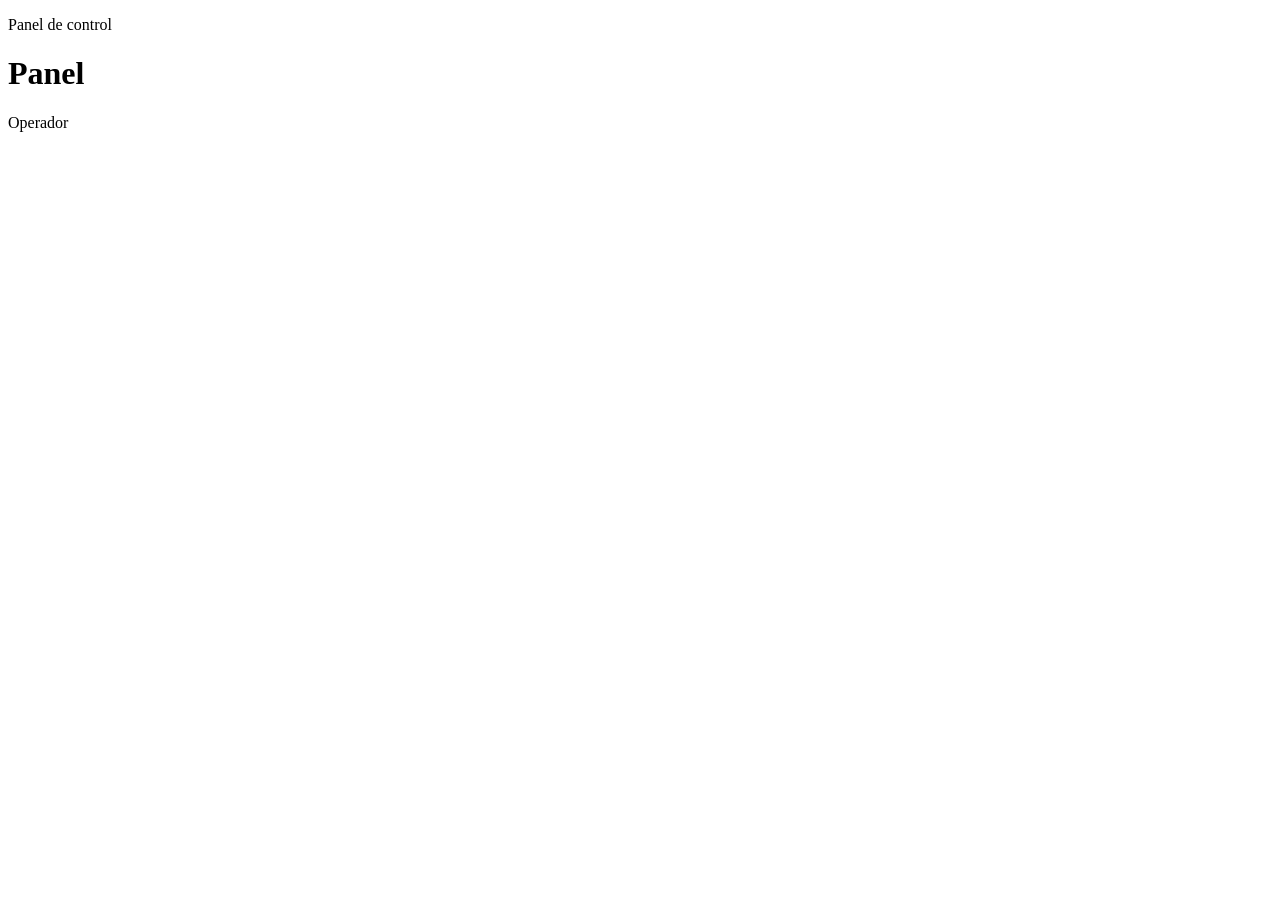
<file: src/main/resources/templates/dashboard/fragments/topbar.html>
<!DOCTYPE html>
<html lang="es" xmlns:th="http://www.thymeleaf.org">
<body>
    <th:block th:fragment="topbar">
            <header class="dashboard-topbar">
                <div>
                    <p th:text="${dashboardSubtitle}">Panel de control</p>
                    <h1 th:text="${dashboardTitle}">Panel</h1>
                </div>
                <span class="role-badge" th:text="${roleLabel}">Operador</span>
            </header>
    </th:block>
</body>
</html>
</file>
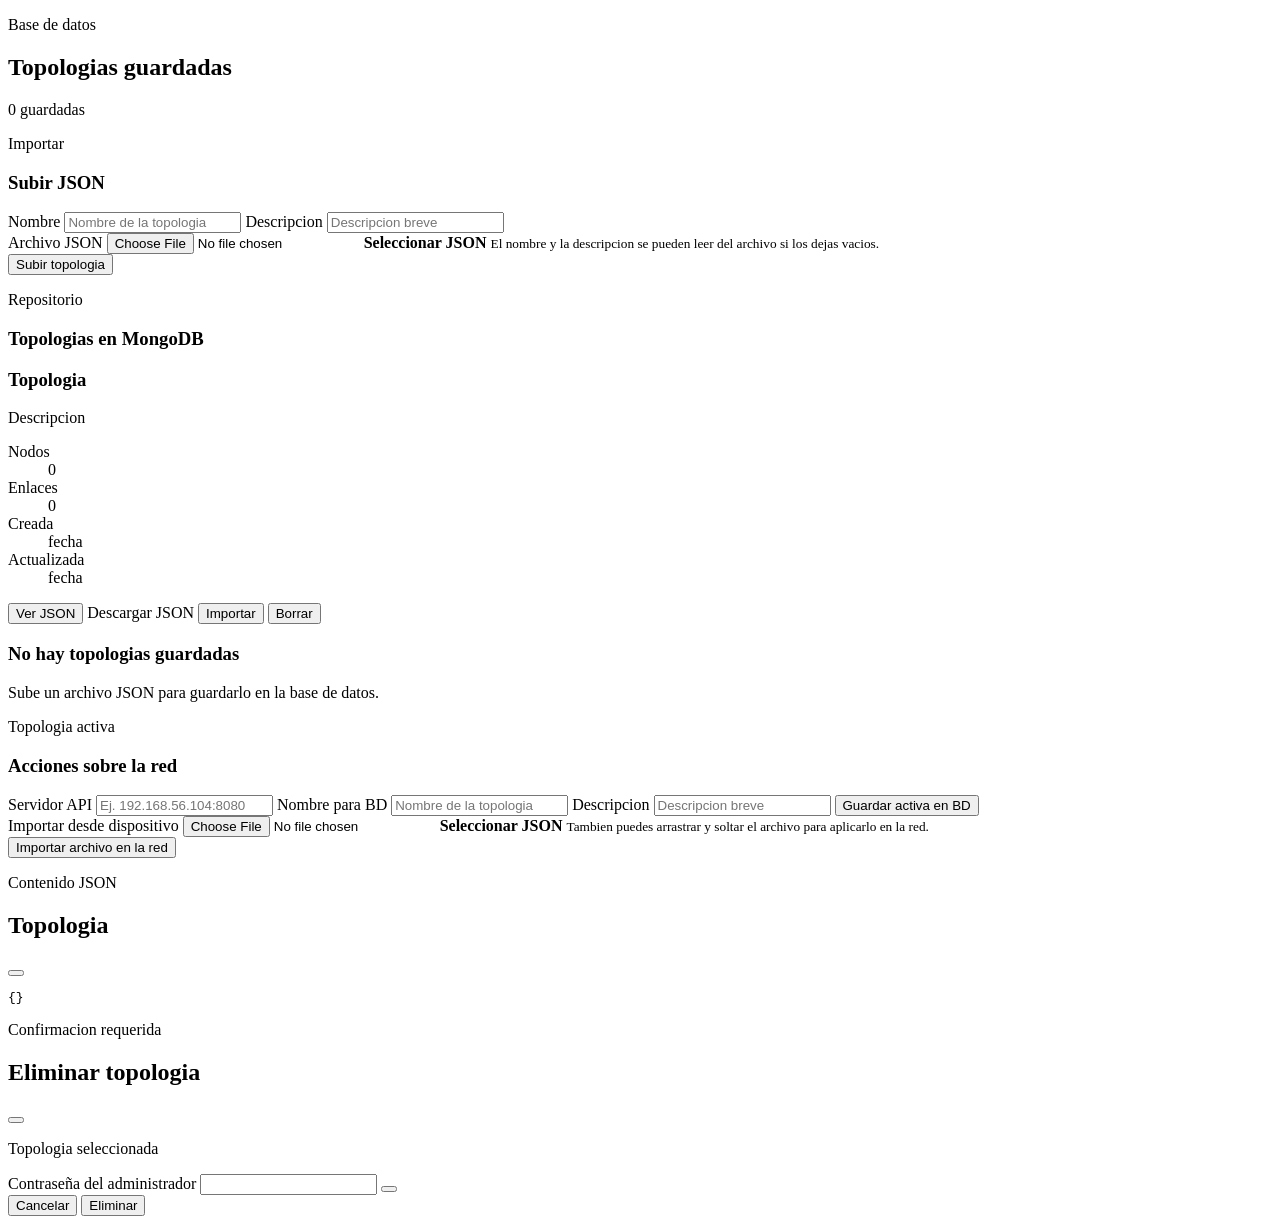
<file: src/main/resources/templates/dashboard/fragments/topologies.html>
<!DOCTYPE html>
<html lang="es" xmlns:th="http://www.thymeleaf.org">
<body>
    <th:block th:fragment="topologies">
            <section id="topologies" class="dashboard-content-grid" th:if="${activeSection == 'topologies'}">
                <article class="dashboard-card panel-card topologies-panel">
                    <div class="panel-header">
                        <div>
                            <p>Base de datos</p>
                            <h2>Topologias guardadas</h2>
                        </div>
                        <span class="role-badge" th:text="${#lists.size(topologies)} + ' guardadas'">0 guardadas</span>
                    </div>

                    <p class="account-request-feedback is-success" th:if="${topologySuccess}" th:text="${topologySuccess}"></p>
                    <p class="account-request-feedback is-error" th:if="${topologyError}" th:text="${topologyError}"></p>
                    <p class="account-request-feedback" data-admin-topology-feedback hidden></p>

                    <div class="topologies-layout">
                        <section class="topology-upload-section" data-collapsible data-collapsed="true">
                            <div class="profile-section-heading">
                                <span><i class="fas fa-upload"></i></span>
                                <div>
                                    <p>Importar</p>
                                    <h3>Subir JSON</h3>
                                </div>
                            </div>

                            <form class="operator-form topology-upload-form" method="post" action="/dashboard/topologies/upload" enctype="multipart/form-data">
                                <label class="topology-field">
                                    Nombre
                                    <input type="text" name="name" placeholder="Nombre de la topologia" minlength="3" maxlength="80">
                                </label>
                                <label class="topology-field">
                                    Descripcion
                                    <input type="text" name="description" placeholder="Descripcion breve" maxlength="240">
                                </label>
                                <div class="topology-file-field">
                                    <span>Archivo JSON</span>
                                    <label class="topology-file-drop">
                                        <input type="file" name="file" accept="application/json,.json" required data-topology-file-input>
                                        <i class="fas fa-file-arrow-up"></i>
                                        <strong data-topology-file-name>Seleccionar JSON</strong>
                                        <small>El nombre y la descripcion se pueden leer del archivo si los dejas vacios.</small>
                                    </label>
                                </div>
                                <button type="submit" class="btn-panel">
                                    <i class="fas fa-upload"></i>
                                    Subir topologia
                                </button>
                            </form>
                        </section>

                        <section class="topology-list-section" data-collapsible>
                            <div class="profile-section-heading">
                                <span><i class="fas fa-database"></i></span>
                                <div>
                                    <p>Repositorio</p>
                                    <h3>Topologias en MongoDB</h3>
                                </div>
                            </div>

                            <div class="topology-db-list" th:if="${!#lists.isEmpty(topologies)}">
                                <article class="topology-db-item" th:each="topology : ${topologies}">
                                    <div class="topology-db-main">
                                        <span class="detail-icon"><i class="fas fa-diagram-project"></i></span>
                                        <div>
                                            <h3 th:text="${topology.name}">Topologia</h3>
                                            <p th:text="${#strings.isEmpty(topology.description)} ? 'Sin descripcion' : ${topology.description}">Descripcion</p>
                                        </div>
                                    </div>

                                    <dl class="role-request-data topology-db-data">
                                        <div><dt>Nodos</dt><dd th:text="${topology.nodes}">0</dd></div>
                                        <div><dt>Enlaces</dt><dd th:text="${topology.edges}">0</dd></div>
                                        <div><dt>Creada</dt><dd th:text="${topology.createdAt != null ? #dates.format(T(java.util.Date).from(topology.createdAt), 'dd/MM/yyyy HH:mm') : 'Sin fecha'}">fecha</dd></div>
                                        <div><dt>Actualizada</dt><dd th:text="${topology.updatedAt != null ? #dates.format(T(java.util.Date).from(topology.updatedAt), 'dd/MM/yyyy HH:mm') : 'Sin fecha'}">fecha</dd></div>
                                    </dl>

                                    <div class="role-request-actions">
                                        <button type="button"
                                                class="btn-panel btn-panel-secondary"
                                                data-action="open-topology-json"
                                                th:data-topology-name="${topology.name}">
                                            <i class="fas fa-eye"></i>
                                            Ver JSON
                                        </button>
                                        <textarea class="topology-json-source" data-topology-json th:text="${topology.json}" hidden>{}</textarea>
                                        <a class="btn-panel btn-panel-secondary" th:href="@{/dashboard/topologies/{id}/download(id=${topology.id})}">
                                            <i class="fas fa-download"></i>
                                            Descargar JSON
                                        </a>
                                        <button type="button"
                                                class="btn-panel"
                                                data-action="apply-db-topology"
                                                th:data-topology-name="${topology.name}">
                                            <i class="fas fa-play"></i>
                                            Importar
                                        </button>
                                        <button type="button"
                                                class="btn-panel btn-panel-danger"
                                                data-action="open-topology-delete"
                                                th:data-delete-action="@{/dashboard/topologies/{id}/delete(id=${topology.id})}"
                                                th:data-topology-name="${topology.name}">
                                            <i class="fas fa-trash"></i>
                                            Borrar
                                        </button>
                                    </div>
                                </article>
                            </div>

                            <div class="empty-state compact-empty-state" th:if="${#lists.isEmpty(topologies)}">
                                <i class="fas fa-database"></i>
                                <h3>No hay topologias guardadas</h3>
                                <p>Sube un archivo JSON para guardarlo en la base de datos.</p>
                            </div>
                        </section>
                    </div>

                    <section class="topology-live-actions" data-admin-topology-actions data-collapsible data-collapsed="true">
                        <div class="profile-section-heading">
                            <span><i class="fas fa-network-wired"></i></span>
                            <div>
                                <p>Topologia activa</p>
                                <h3>Acciones sobre la red</h3>
                            </div>
                        </div>
                        <div class="topology-live-grid">
                            <label class="topology-field">
                                Servidor API
                                <input type="text" data-admin-topology-server placeholder="Ej. 192.168.56.104:8080" autocomplete="off">
                            </label>
                            <label class="topology-field">
                                Nombre para BD
                                <input type="text" data-save-current-name placeholder="Nombre de la topologia" minlength="3" maxlength="80">
                            </label>
                            <label class="topology-field">
                                Descripcion
                                <input type="text" data-save-current-description placeholder="Descripcion breve" maxlength="240">
                            </label>
                            <button type="button" class="btn-panel" data-action="save-current-topology">
                                <i class="fas fa-database"></i>
                                Guardar activa en BD
                            </button>
                        </div>
                        <div class="topology-apply-device">
                            <div class="topology-file-field">
                                <span>Importar desde dispositivo</span>
                                <label class="topology-file-drop">
                                    <input type="file" accept="application/json,.json" data-apply-topology-file>
                                    <i class="fas fa-file-import"></i>
                                    <strong data-apply-topology-file-name>Seleccionar JSON</strong>
                                    <small>Tambien puedes arrastrar y soltar el archivo para aplicarlo en la red.</small>
                                </label>
                            </div>
                            <button type="button" class="btn-panel btn-panel-secondary" data-action="apply-device-topology">
                                <i class="fas fa-play"></i>
                                Importar archivo en la red
                            </button>
                        </div>

                    </section>
                </article>

                <div class="account-request-modal" id="topology-json-modal" aria-hidden="true">
                    <div class="account-request-backdrop" data-action="close-topology-json"></div>
                    <section class="account-request-dialog topology-json-dialog" role="dialog" aria-modal="true" aria-labelledby="topology-json-title">
                        <div class="panel-header">
                            <div>
                                <p>Contenido JSON</p>
                                <h2 id="topology-json-title">Topologia</h2>
                            </div>
                            <button type="button" class="modal-close-button" data-action="close-topology-json" aria-label="Cerrar JSON">
                                <i class="fas fa-xmark"></i>
                            </button>
                        </div>
                        <pre class="topology-json-modal-content" id="topology-json-content">{}</pre>
                    </section>
                </div>

                <div class="account-request-modal"
                     id="topology-delete-modal"
                     th:classappend="${topologyDeleteError} ? ' is-open' : ''"
                     th:attr="aria-hidden=${topologyDeleteError} ? 'false' : 'true'">
                    <div class="account-request-backdrop" data-action="close-topology-delete"></div>
                    <section class="account-request-dialog request-status-dialog" role="dialog" aria-modal="true" aria-labelledby="topology-delete-title">
                        <div class="panel-header">
                            <div>
                                <p>Confirmacion requerida</p>
                                <h2 id="topology-delete-title">Eliminar topologia</h2>
                            </div>
                            <button type="button" class="modal-close-button" data-action="close-topology-delete" aria-label="Cerrar borrado">
                                <i class="fas fa-xmark"></i>
                            </button>
                        </div>

                        <form class="operator-request-form" id="topology-delete-form" method="post" th:action="${topologyDeleteAction}">
                            <p class="reject-modal-target"
                               id="topology-delete-target"
                               th:text="${topologyDeleteName != null ? 'Vas a eliminar la topologia ' + topologyDeleteName + '.' : 'Topologia seleccionada'}">Topologia seleccionada</p>
                            <p class="account-request-feedback is-error" th:if="${topologyDeleteError}" th:text="${topologyDeleteError}"></p>
                            <label>
                                Contraseña del administrador
                                <span class="profile-password-field">
                                    <input type="password" name="adminPassword" autocomplete="current-password" required>
                                    <button type="button" class="password-toggle" data-action="toggle-profile-password" aria-label="Mostrar contraseña" aria-pressed="false">
                                        <i class="fas fa-eye"></i>
                                    </button>
                                </span>
                            </label>
                            <div class="modal-actions">
                                <button type="button" class="btn-panel btn-panel-secondary" data-action="close-topology-delete">Cancelar</button>
                                <button type="submit" class="btn-panel btn-panel-danger">
                                    <i class="fas fa-trash"></i>
                                    Eliminar
                                </button>
                            </div>
                        </form>
                    </section>
                </div>
            </section>
    </th:block>
</body>
</html>
</file>
